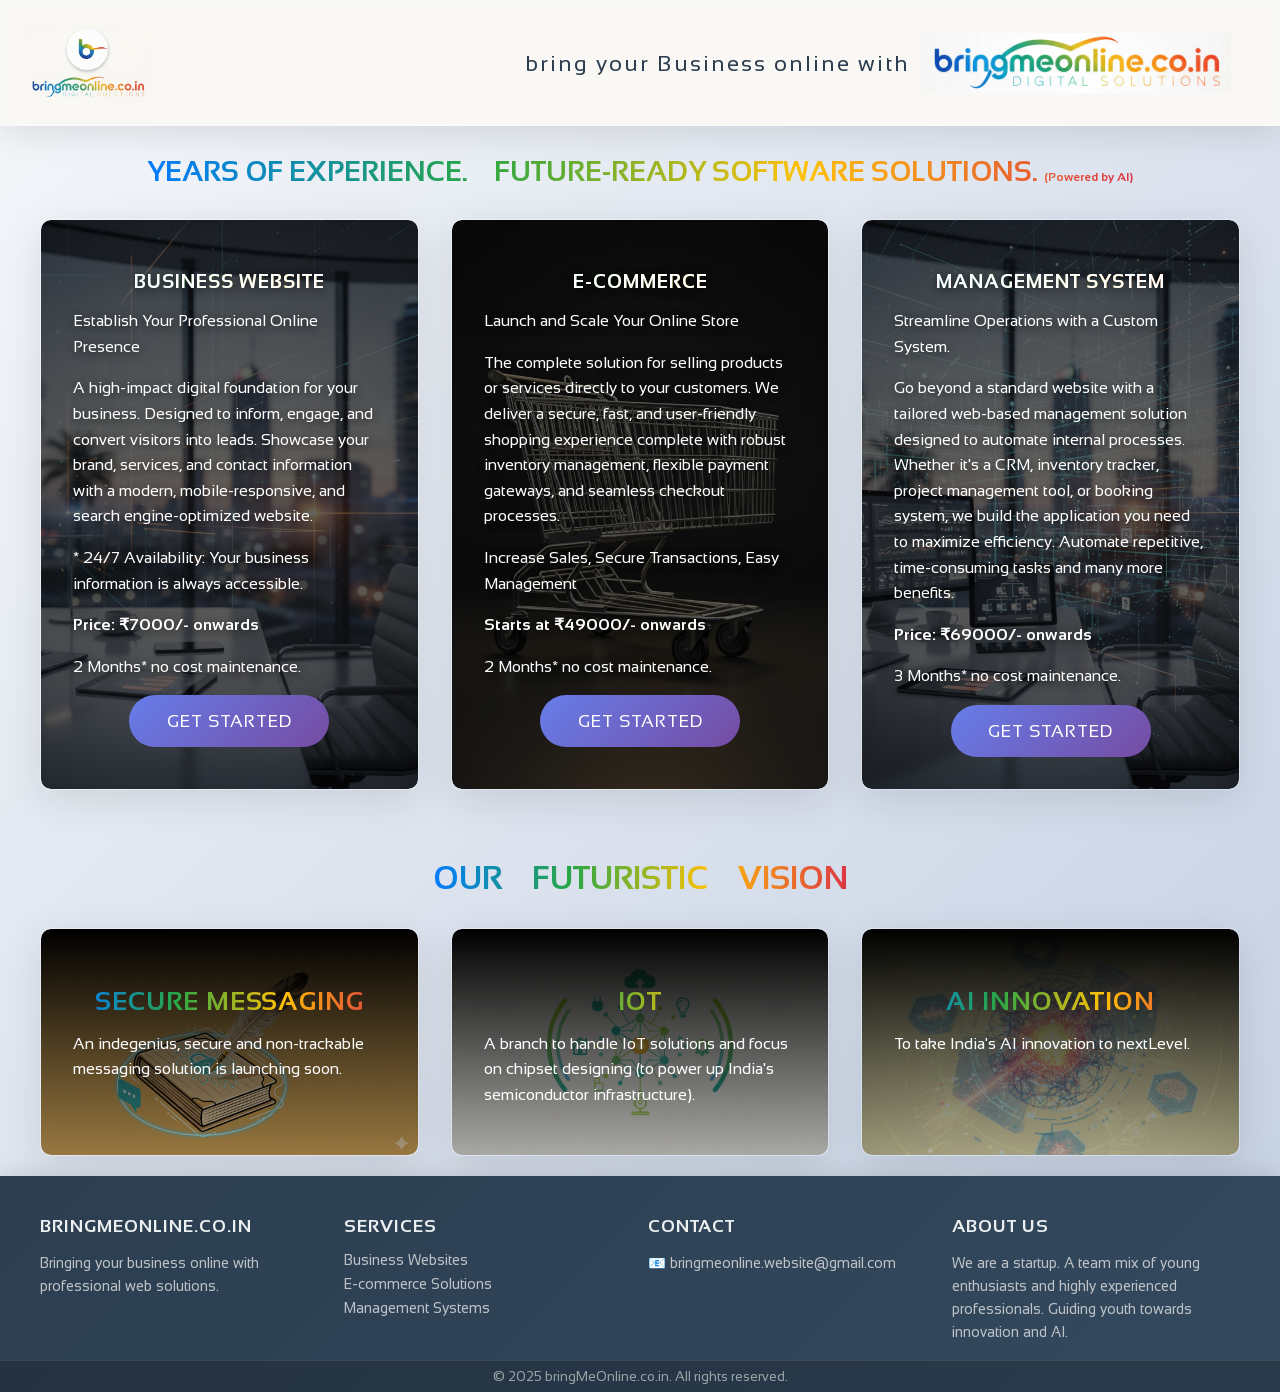
<file: index.html>
<html>
    <head>
        <meta name="viewport" content="width=device-width, initial-scale=1" />
        <link rel="preconnect" href="https://fonts.googleapis.com">
        <link rel="preconnect" href="https://fonts.gstatic.com" crossorigin>
        <link href="https://fonts.googleapis.com/css2?family=Sansation:wght@300;400;700&display=swap" rel="stylesheet">
        <link href="css/style.css" rel="stylesheet" />

        <link rel="icon" type="image/png" href="images/logo_new.png">
        <title>bringMeOnline.co.in</title>
    </head>
    <body>
        <h1 class="main-header">
            <img src="images/banner.png" alt="bringMeOnline logo" class="logo">
            <div class="h1-content">
                <div class="header-tagline"><span>bring your Business online with</span> <img class="label" src="images/label.png" /></div>
            </div>
        </h1>

        <div class="headline font-style-theme">YEARS OF EXPERIENCE. &nbsp;&nbsp; FUTURE-READY SOFTWARE SOLUTIONS. <span class="font-small">(Powered by AI)</span></div>
        
        <div class="container margin-b-10">
            <div class="specialization">
                <div class="static-website">
                    <h3 class="font-style-theme">Business Website</h3>
                    <p>Establish Your Professional Online Presence</p>
                    <p>A high-impact digital foundation for your business. Designed to inform, engage, and convert visitors into leads. Showcase your brand, services, and contact information with a modern, mobile-responsive, and search engine-optimized website.</p>
                    <p>* 24/7 Availability: Your business information is always accessible.</p>
                    <p><strong>Price: &#8377;7000/- onwards</strong></p>
                    <p>2 Months* no cost maintenance.</p>
                    <button id="static-website-button">Get Started</button>
                </div>
                <div class="e-commerce-website">
                    <h3 class="font-style-theme">E-commerce</h3>
                    <p>Launch and Scale Your Online Store</p>
                    <p>The complete solution for selling products or services directly to your customers. We deliver a secure, fast, and user-friendly shopping experience complete with robust inventory management, flexible payment gateways, and seamless checkout processes.</p>
                    <p>Increase Sales, Secure Transactions, Easy Management</p>
                    <p><strong>Starts at &#8377;49000/- onwards</strong></p>
                    <p>2 Months* no cost maintenance.</p>
                    <button id="e-commerce-website-button">Get Started</button>
                </div>
                <div class="management-system">
                    <h3 class="font-style-theme">Management System</h3>
                    <p>Streamline Operations with a Custom System.</p>
                    <p>Go beyond a standard website with a tailored web-based management solution designed to automate internal processes. Whether it's a CRM, inventory tracker, project management tool, or booking system, we build the application you need to maximize efficiency. Automate repetitive, time-consuming tasks and many more benefits.</p>
                    <!-- <p>* Boost Efficiency: Automate repetitive, time-consuming tasks.</p> -->
                    <p><strong>Price: &#8377;69000/- onwards</strong></p>
                    <p>3 Months* no cost maintenance.</p>
                    <button id="management-system-button">Get Started</button>
                </div>
            </div>
        </div>

        <div class="headline-2 font-style-theme">OUR &nbsp;&nbsp; FUTURISTIC &nbsp;&nbsp; VISION</div>

        <div class="container margin-b-5">
            <div class="specialization">
                <div class="msg-innovation">
                    <h3 class="font-style-theme">SECURE MESSAGING</h3>
                    <p>An indegenius, secure and non-trackable messaging solution is launching soon.</p>
                </div>
                <div class="iot-innovation">
                    <h3 class="font-style-theme">IOT</h3>
                    <p>A branch to handle IoT solutions and focus on chipset designing (to power up India's semiconductor infrastructure).</p>
                </div>
                <div class="ai-innovation">
                    <h3 class="font-style-theme">AI INNOVATION</h3>
                    <p>To take India's AI innovation to nextLevel.</p>
                </div>
            </div>
        </div>

        <!-- Fixed Footer -->
        <footer class="fixed-footer">
            <div class="footer-content">
                <div class="footer-section">
                    <h4>bringMeOnline.co.in</h4>
                    <p>Bringing your business online with professional web solutions.</p>
                </div>
                <div class="footer-section">
                    <h4>Services</h4>
                    <ul>
                        <li>Business Websites</li>
                        <li>E-commerce Solutions</li>
                        <li>Management Systems</li>
                    </ul>
                </div>
                <div class="footer-section">
                    <h4>Contact</h4>
                    <p>📧 bringmeonline.website@gmail.com</p>
                    <!-- <p>📞 +91 70182 93931</p> -->
                </div>
                <div class="footer-section">
                    <h4>About Us</h4>
                    <p>We are a startup. A team mix of young enthusiasts and highly experienced professionals. Guiding youth towards innovation and AI.</p>
                </div>
            </div>
            <div class="footer-bottom">
                <p>&copy; 2025 bringMeOnline.co.in. All rights reserved.</p>
            </div>
        </footer>

        <!-- Popup Modal -->
        <div id="popup-modal" class="popup-modal">
            <div class="popup-content">
                <span class="close-popup">&times;</span>
                <h2 class="font-style-theme">Get Started with Your Project</h2>
                <p>Thank you for your interest! Please fill out the form below and we'll get back to you in few some hours.</p>
                <form id="contact-form">
                    <div class="form-group">
                        <label for="name">Full Name *</label>
                        <input type="text" id="name" name="name" required>
                    </div>
                    <div class="form-group">
                        <label for="email">Email Address *</label>
                        <input type="email" id="email" name="email" required>
                    </div>
                    <div class="form-group">
                        <label for="phone">Phone Number *</label>
                        <input type="tel" id="phone" name="phone" required>
                    </div>
                    <div class="form-group">
                        <label for="service">Service Interested In *</label>
                        <select id="service" name="service" required>
                            <option value="">Select a service</option>
                            <option value="business-website">Business Website</option>
                            <option value="e-commerce">E-commerce</option>
                            <option value="management-system">Management System</option>
                            <option value="others">Others</option>
                        </select>
                    </div>
                    <div class="form-group">
                        <label for="message">Project Details</label>
                        <textarea id="message" name="message" rows="4" placeholder="Tell us about your project requirements... (basic idea, features or any sample website link.)"></textarea>
                    </div>
                    <button type="submit" class="submit-btn">Send Inquiry</button>
                </form>
            </div>
        </div>

        <script src="scripts/events.js" type="text/javascript"></script>
    </body>
</html>
</file>
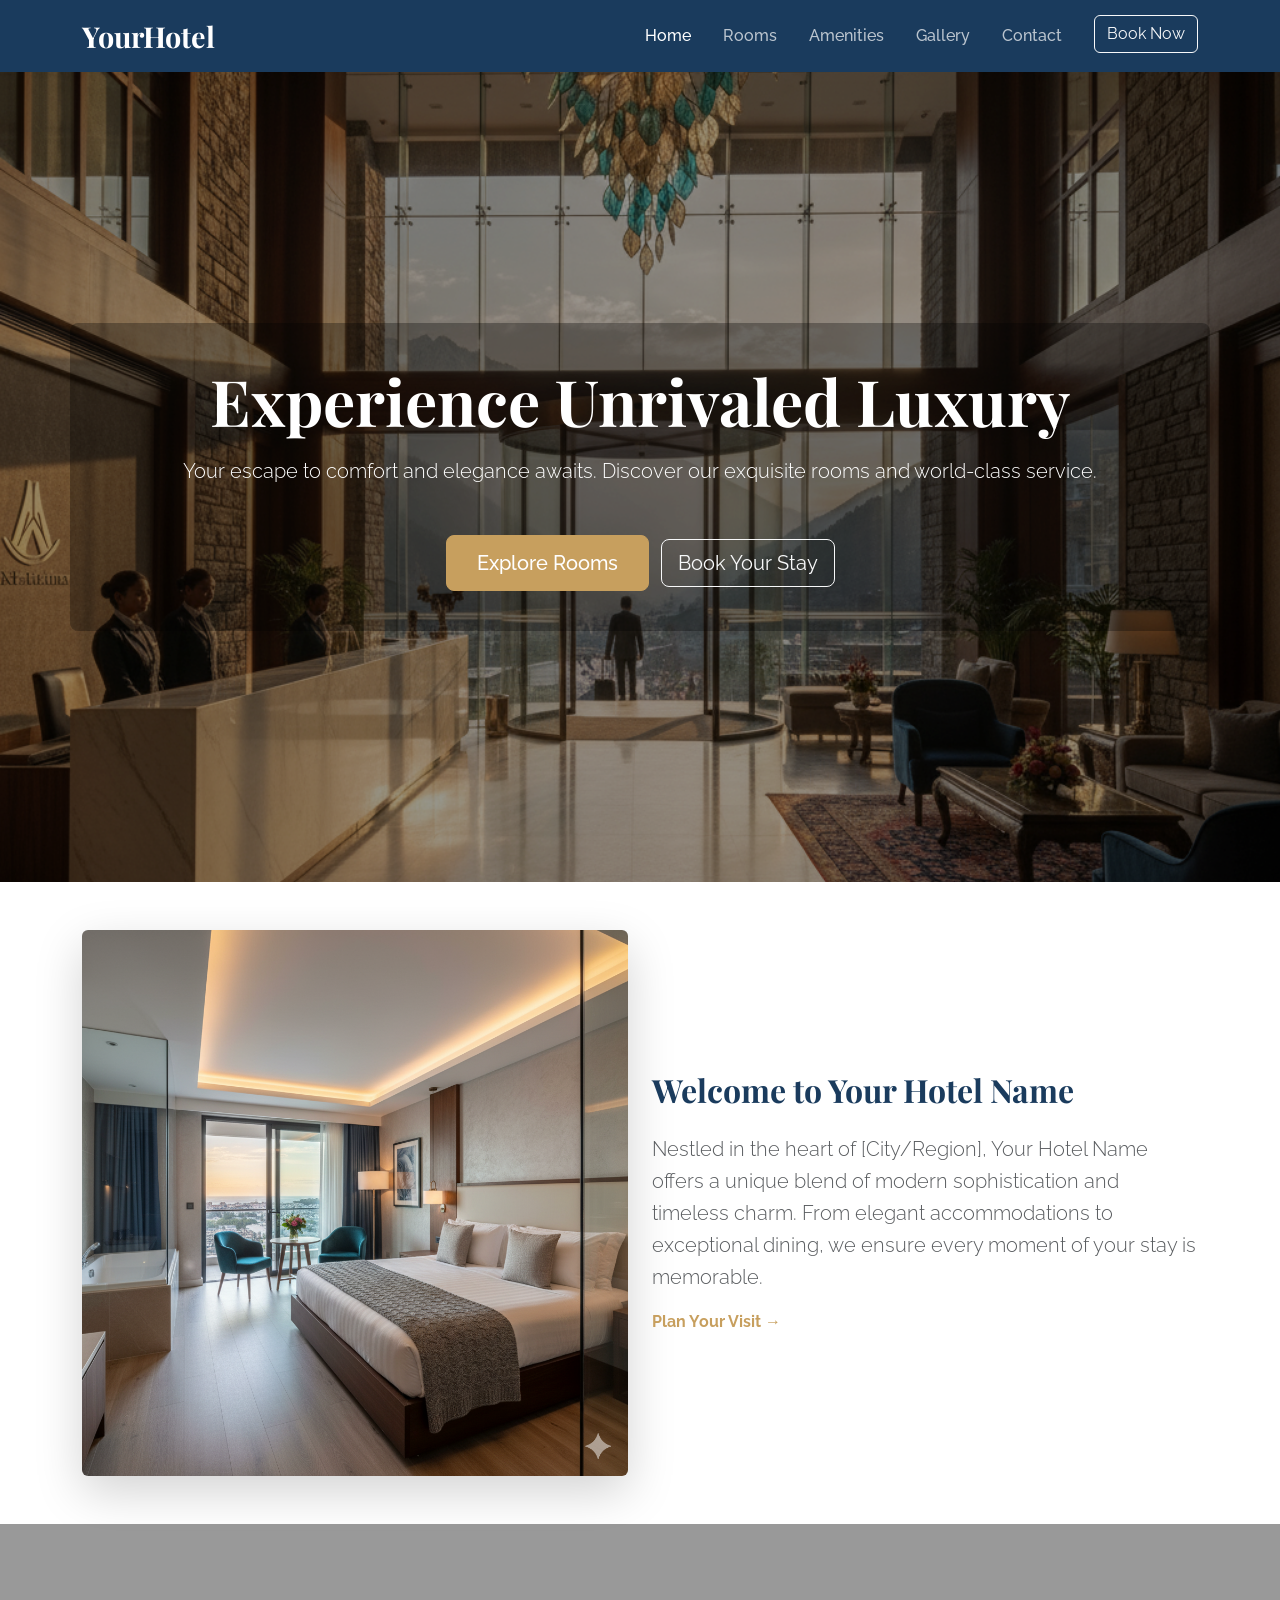
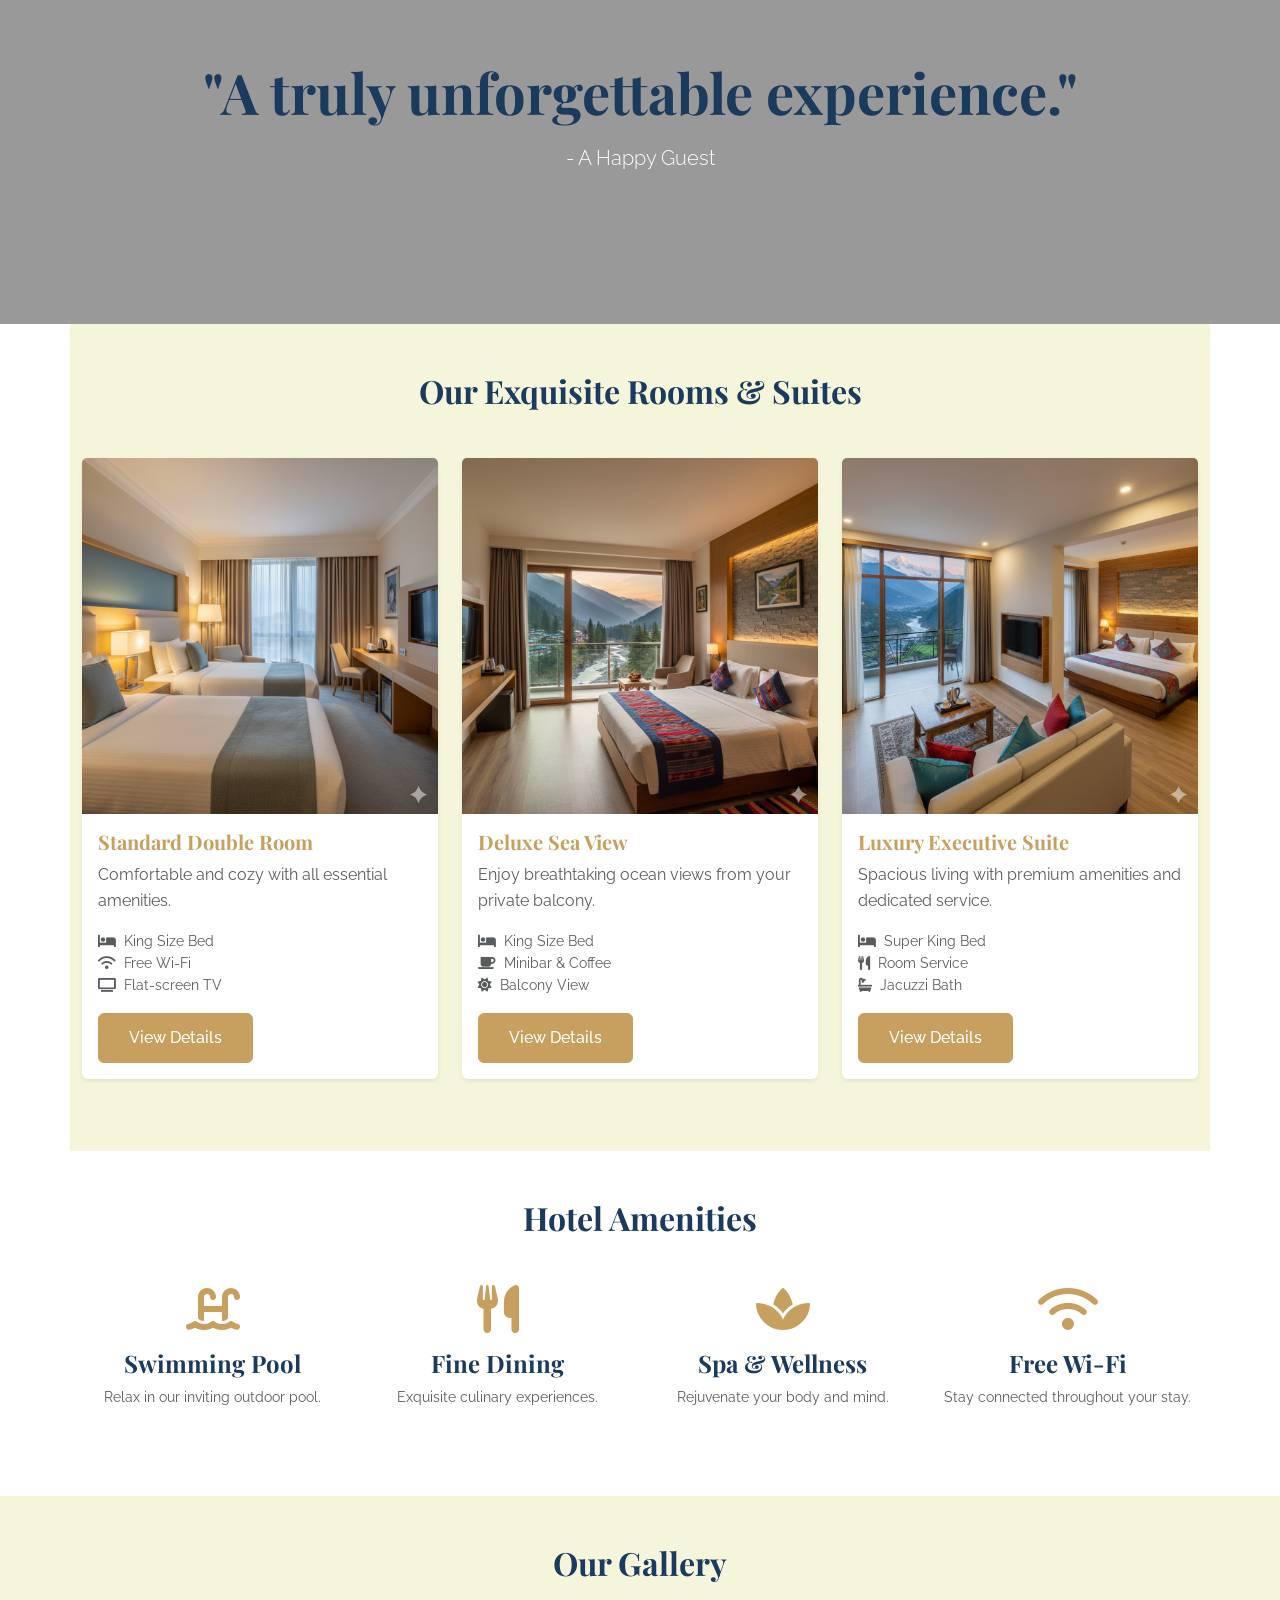
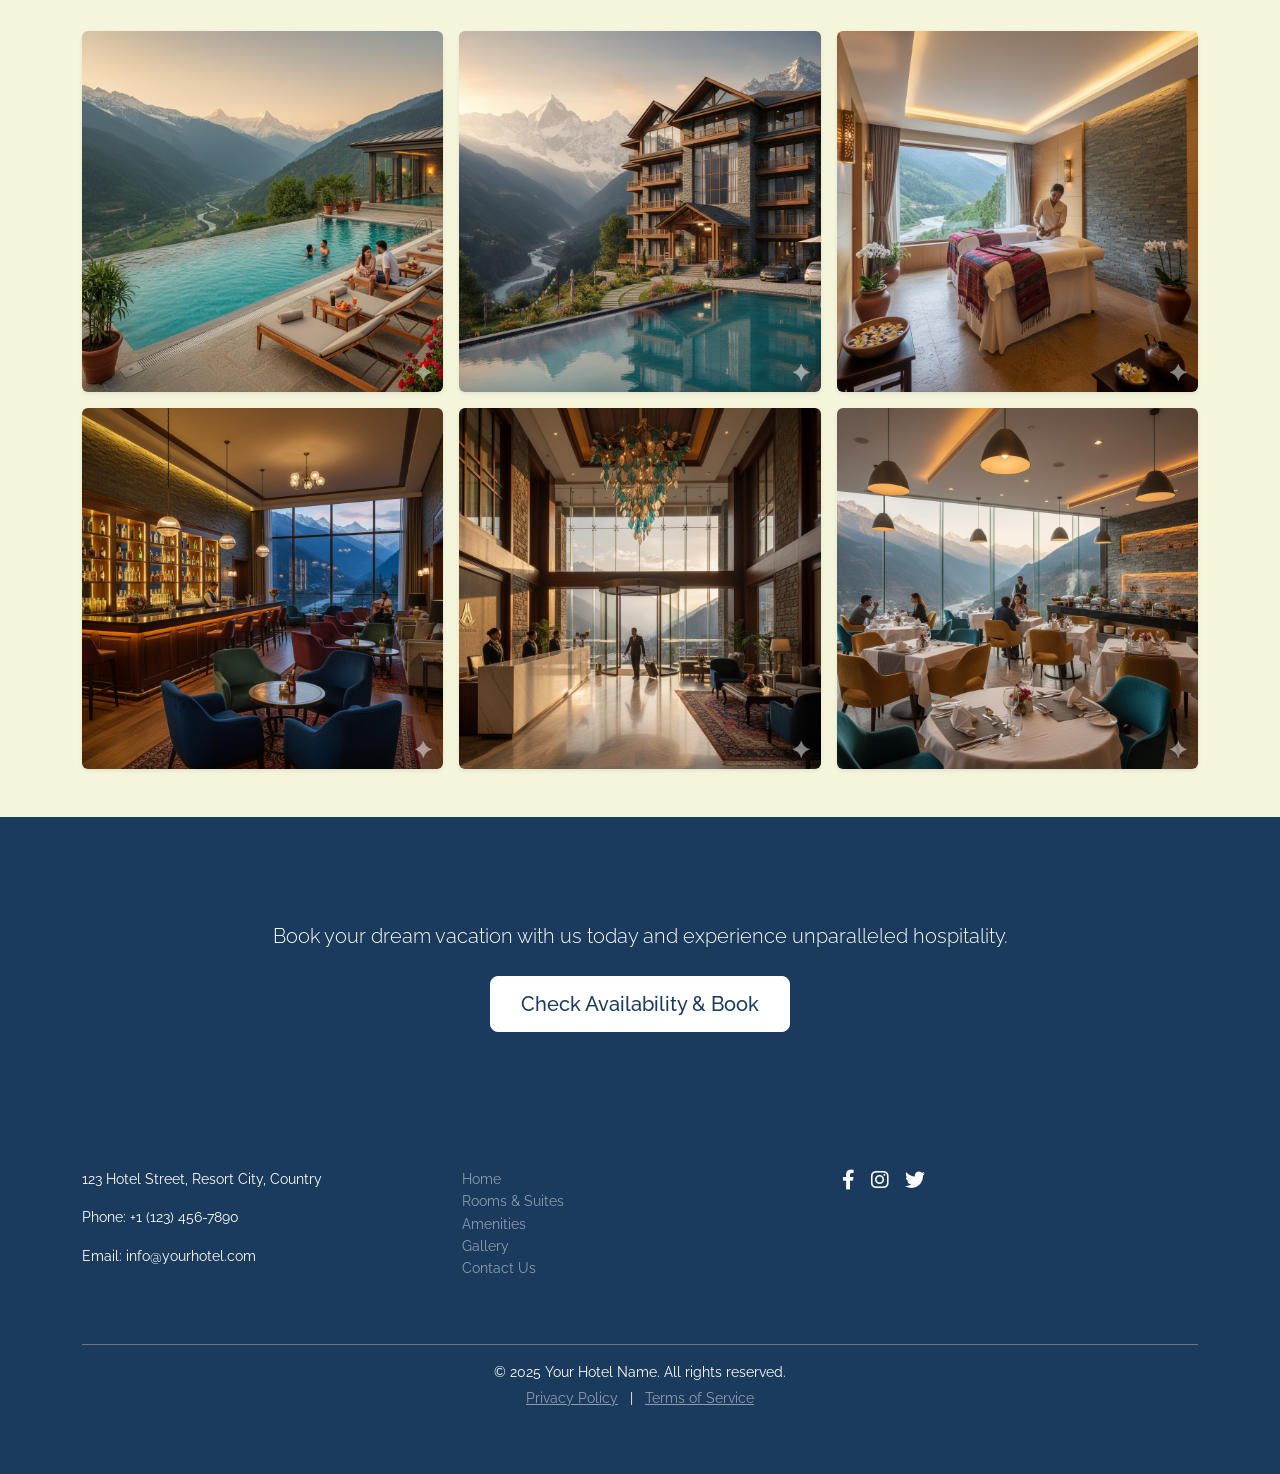
<file: templates/template2.html>
<!DOCTYPE html>
<html lang="en">
<head>
    <meta charset="UTF-8">
    <meta name="viewport" content="width-device-width, initial-scale=1.0">
    <title>Your Hotel Name - Luxury & Comfort</title>
    <link href="https://cdn.jsdelivr.net/npm/bootstrap@5.3.0/dist/css/bootstrap.min.css" rel="stylesheet">
    <link rel="stylesheet" href="css/template2.css">
    <link href="https://fonts.googleapis.com/css2?family=Playfair+Display:wght@700&family=Raleway:wght@400;500;700&display=swap" rel="stylesheet">
    <link rel="stylesheet" href="https://cdnjs.cloudflare.com/ajax/libs/font-awesome/6.0.0-beta3/css/all.min.css">
</head>
<body>

    <nav class="navbar navbar-expand-lg navbar-dark bg-dark-blue sticky-top">
        <div class="container">
            <a class="navbar-brand fw-bold text-white" href="#">YourHotel</a>
            <button class="navbar-toggler" type="button" data-bs-toggle="collapse" data-bs-target="#navbarNav" aria-controls="navbarNav" aria-expanded="false" aria-label="Toggle navigation">
                <span class="navbar-toggler-icon"></span>
            </button>
            <div class="collapse navbar-collapse" id="navbarNav">
                <ul class="navbar-nav ms-auto">
                    <li class="nav-item"><a class="nav-link mx-2 active" href="#home">Home</a></li>
                    <li class="nav-item"><a class="nav-link mx-2" href="#rooms">Rooms</a></li>
                    <li class="nav-item"><a class="nav-link mx-2" href="#amenities">Amenities</a></li>
                    <li class="nav-item"><a class="nav-link mx-2" href="#gallery">Gallery</a></li>
                    <li class="nav-item"><a class="nav-link mx-2" href="#contact">Contact</a></li>
                    <li class="nav-item"><a class="btn btn-outline-light ms-lg-3" href="#booking">Book Now</a></li>
                </ul>
            </div>
        </div>
    </nav>

    <header id="home" class="hero-section text-white text-center d-flex align-items-center justify-content-center parallax" 
        style="background-image: url('images/template2/1.png');">
        <div class="container overlay-content">
            <h1 class="display-1 fw-bold mb-3 font-playfair">
                Experience Unrivaled Luxury
            </h1>
            <p class="lead mb-5 font-raleway">
                Your escape to comfort and elegance awaits. Discover our exquisite rooms and world-class service.
            </p>
            <a href="#rooms" class="btn btn-primary btn-lg custom-btn-primary me-2">Explore Rooms</a>
            <a href="#booking" class="btn btn-outline-light btn-lg">Book Your Stay</a>
        </div>
    </header>

    <section id="about" class="container py-5">
        <div class="row align-items-center">
            <div class="col-md-6 mb-4 mb-md-0">
                <img src="images/template2/2.png" alt="Hotel Lobby" class="img-fluid rounded shadow-lg">
            </div>
            <div class="col-md-6">
                <h2 class="fw-bold mb-4 font-playfair text-dark-blue">Welcome to Your Hotel Name</h2>
                <p class="lead font-raleway text-muted">
                    Nestled in the heart of [City/Region], Your Hotel Name offers a unique blend of modern sophistication and timeless charm. From elegant accommodations to exceptional dining, we ensure every moment of your stay is memorable.
                </p>
                <a href="#contact" class="text-accent fw-bold text-decoration-none font-raleway">Plan Your Visit →</a>
            </div>
        </div>
    </section>

    <section class="parallax-quote parallax" 
        style="background-image: url('images/template2/3.png');">
        <div class="container text-center text-white overlay-content py-5">
            <h2 class="display-4 fw-bold font-playfair mb-3">"A truly unforgettable experience."</h2>
            <p class="lead font-raleway">- A Happy Guest</p>
        </div>
    </section>

    <section id="rooms" class="container py-5 bg-light-gray">
        <h2 class="text-center fw-bold mb-5 font-playfair text-dark-blue">Our Exquisite Rooms & Suites</h2>
        <div class="row">
            <div class="col-md-4 mb-4">
                <div class="card shadow-sm h-100">
                    <img src="images/template2/4.png" class="card-img-top" alt="Standard Room">
                    <div class="card-body">
                        <h5 class="card-title fw-bold font-playfair text-accent">Standard Double Room</h5>
                        <p class="card-text text-muted font-raleway">Comfortable and cozy with all essential amenities.</p>
                        <ul class="list-unstyled small text-muted">
                            <li><i class="fas fa-bed me-2"></i>King Size Bed</li>
                            <li><i class="fas fa-wifi me-2"></i>Free Wi-Fi</li>
                            <li><i class="fas fa-tv me-2"></i>Flat-screen TV</li>
                        </ul>
                        <a href="#booking" class="btn custom-btn-primary">View Details</a>
                    </div>
                </div>
            </div>
            <div class="col-md-4 mb-4">
                <div class="card shadow-sm h-100">
                    <img src="images/template2/5.png" class="card-img-top" alt="Deluxe Room">
                    <div class="card-body">
                        <h5 class="card-title fw-bold font-playfair text-accent">Deluxe Sea View</h5>
                        <p class="card-text text-muted font-raleway">Enjoy breathtaking ocean views from your private balcony.</p>
                        <ul class="list-unstyled small text-muted">
                            <li><i class="fas fa-bed me-2"></i>King Size Bed</li>
                            <li><i class="fas fa-coffee me-2"></i>Minibar & Coffee</li>
                            <li><i class="fas fa-sun me-2"></i>Balcony View</li>
                        </ul>
                        <a href="#booking" class="btn custom-btn-primary">View Details</a>
                    </div>
                </div>
            </div>
            <div class="col-md-4 mb-4">
                <div class="card shadow-sm h-100">
                    <img src="images/template2/6.png" class="card-img-top" alt="Luxury Suite">
                    <div class="card-body">
                        <h5 class="card-title fw-bold font-playfair text-accent">Luxury Executive Suite</h5>
                        <p class="card-text text-muted font-raleway">Spacious living with premium amenities and dedicated service.</p>
                        <ul class="list-unstyled small text-muted">
                            <li><i class="fas fa-bed me-2"></i>Super King Bed</li>
                            <li><i class="fas fa-utensils me-2"></i>Room Service</li>
                            <li><i class="fas fa-bath me-2"></i>Jacuzzi Bath</li>
                        </ul>
                        <a href="#booking" class="btn custom-btn-primary">View Details</a>
                    </div>
                </div>
            </div>
        </div>
    </section>

    <section id="amenities" class="container py-5">
        <h2 class="text-center fw-bold mb-5 font-playfair text-dark-blue">Hotel Amenities</h2>
        <div class="row text-center">
            <div class="col-md-3 mb-4">
                <i class="fas fa-swimming-pool fa-3x text-accent mb-3"></i>
                <h4 class="fw-bold font-raleway">Swimming Pool</h4>
                <p class="text-muted small font-raleway">Relax in our inviting outdoor pool.</p>
            </div>
            <div class="col-md-3 mb-4">
                <i class="fas fa-utensils fa-3x text-accent mb-3"></i>
                <h4 class="fw-bold font-raleway">Fine Dining</h4>
                <p class="text-muted small font-raleway">Exquisite culinary experiences.</p>
            </div>
            <div class="col-md-3 mb-4">
                <i class="fas fa-spa fa-3x text-accent mb-3"></i>
                <h4 class="fw-bold font-raleway">Spa & Wellness</h4>
                <p class="text-muted small font-raleway">Rejuvenate your body and mind.</p>
            </div>
            <div class="col-md-3 mb-4">
                <i class="fas fa-wifi fa-3x text-accent mb-3"></i>
                <h4 class="fw-bold font-raleway">Free Wi-Fi</h4>
                <p class="text-muted small font-raleway">Stay connected throughout your stay.</p>
            </div>
        </div>
    </section>

    <section id="gallery" class="bg-light-gray py-5">
        <div class="container">
            <h2 class="text-center fw-bold mb-5 font-playfair text-dark-blue">Our Gallery</h2>
            <div class="row g-3">
                <div class="col-md-4"><img src="images/template2/7.png" class="img-fluid rounded shadow-sm" alt="Gallery Image 1 (Pool)"></div>
                <div class="col-md-4"><img src="images/template2/8.png" class="img-fluid rounded shadow-sm" alt="Gallery Image 2 (Exterior)"></div>
                <div class="col-md-4"><img src="images/template2/9.png" class="img-fluid rounded shadow-sm" alt="Gallery Image 3 (Spa)"></div>
                <div class="col-md-4"><img src="images/template2/10.png" class="img-fluid rounded shadow-sm" alt="Gallery Image 4 (Bar)"></div>
                <div class="col-md-4"><img src="images/template2/11.png" class="img-fluid rounded shadow-sm" alt="Gallery Image 5 (Lobby)"></div>
                <div class="col-md-4"><img src="images/template2/12.png" class="img-fluid rounded shadow-sm" alt="Gallery Image 6 (Dining)"></div>
            </div>
        </div>
    </section>

    <section id="booking" class="cta-section text-center py-5 custom-bg-primary text-white">
        <div class="container">
            <h2 class="fw-bold mb-3 font-playfair">Ready for an Unforgettable Stay?</h2>
            <p class="lead mb-4 font-raleway">Book your dream vacation with us today and experience unparalleled hospitality.</p>
            <a href="#" class="btn btn-light btn-lg custom-btn-secondary">Check Availability & Book</a>
        </div>
    </section>

    <footer id="contact" class="bg-dark-blue text-white py-5">
        <div class="container">
            <div class="row">
                <div class="col-md-4 mb-4">
                    <h5 class="fw-bold font-playfair mb-3">Your Hotel Name</h5>
                    <p class="small font-raleway">123 Hotel Street, Resort City, Country</p>
                    <p class="small font-raleway">Phone: +1 (123) 456-7890</p>
                    <p class="small font-raleway">Email: info@yourhotel.com</p>
                </div>
                <div class="col-md-4 mb-4">
                    <h5 class="fw-bold font-playfair mb-3">Quick Links</h5>
                    <ul class="list-unstyled small">
                        <li><a href="#home" class="text-white-50 text-decoration-none font-raleway">Home</a></li>
                        <li><a href="#rooms" class="text-white-50 text-decoration-none font-raleway">Rooms & Suites</a></li>
                        <li><a href="#amenities" class="text-white-50 text-decoration-none font-raleway">Amenities</a></li>
                        <li><a href="#gallery" class="text-white-50 text-decoration-none font-raleway">Gallery</a></li>
                        <li><a href="#contact" class="text-white-50 text-decoration-none font-raleway">Contact Us</a></li>
                    </ul>
                </div>
                <div class="col-md-4 mb-4">
                    <h5 class="fw-bold font-playfair mb-3">Follow Us</h5>
                    <div class="d-flex social-icons">
                        <a href="#" class="text-white me-3"><i class="fab fa-facebook-f fa-lg"></i></a>
                        <a href="#" class="text-white me-3"><i class="fab fa-instagram fa-lg"></i></a>
                        <a href="#" class="text-white me-3"><i class="fab fa-twitter fa-lg"></i></a>
                    </div>
                </div>
            </div>
            <div class="text-center mt-4 pt-3 border-top border-secondary">
                <p class="mb-1 small font-raleway">&copy; 2025 Your Hotel Name. All rights reserved.</p>
                <p class="small">
                    <a href="#" class="text-white-50 mx-2 font-raleway">Privacy Policy</a> | 
                    <a href="#" class="text-white-50 mx-2 font-raleway">Terms of Service</a>
                </p>
            </div>
        </div>
    </footer>

    <script src="https://cdn.jsdelivr.net/npm/bootstrap@5.3.0/dist/js/bootstrap.bundle.min.js"></script>
</body>
</html>
</file>
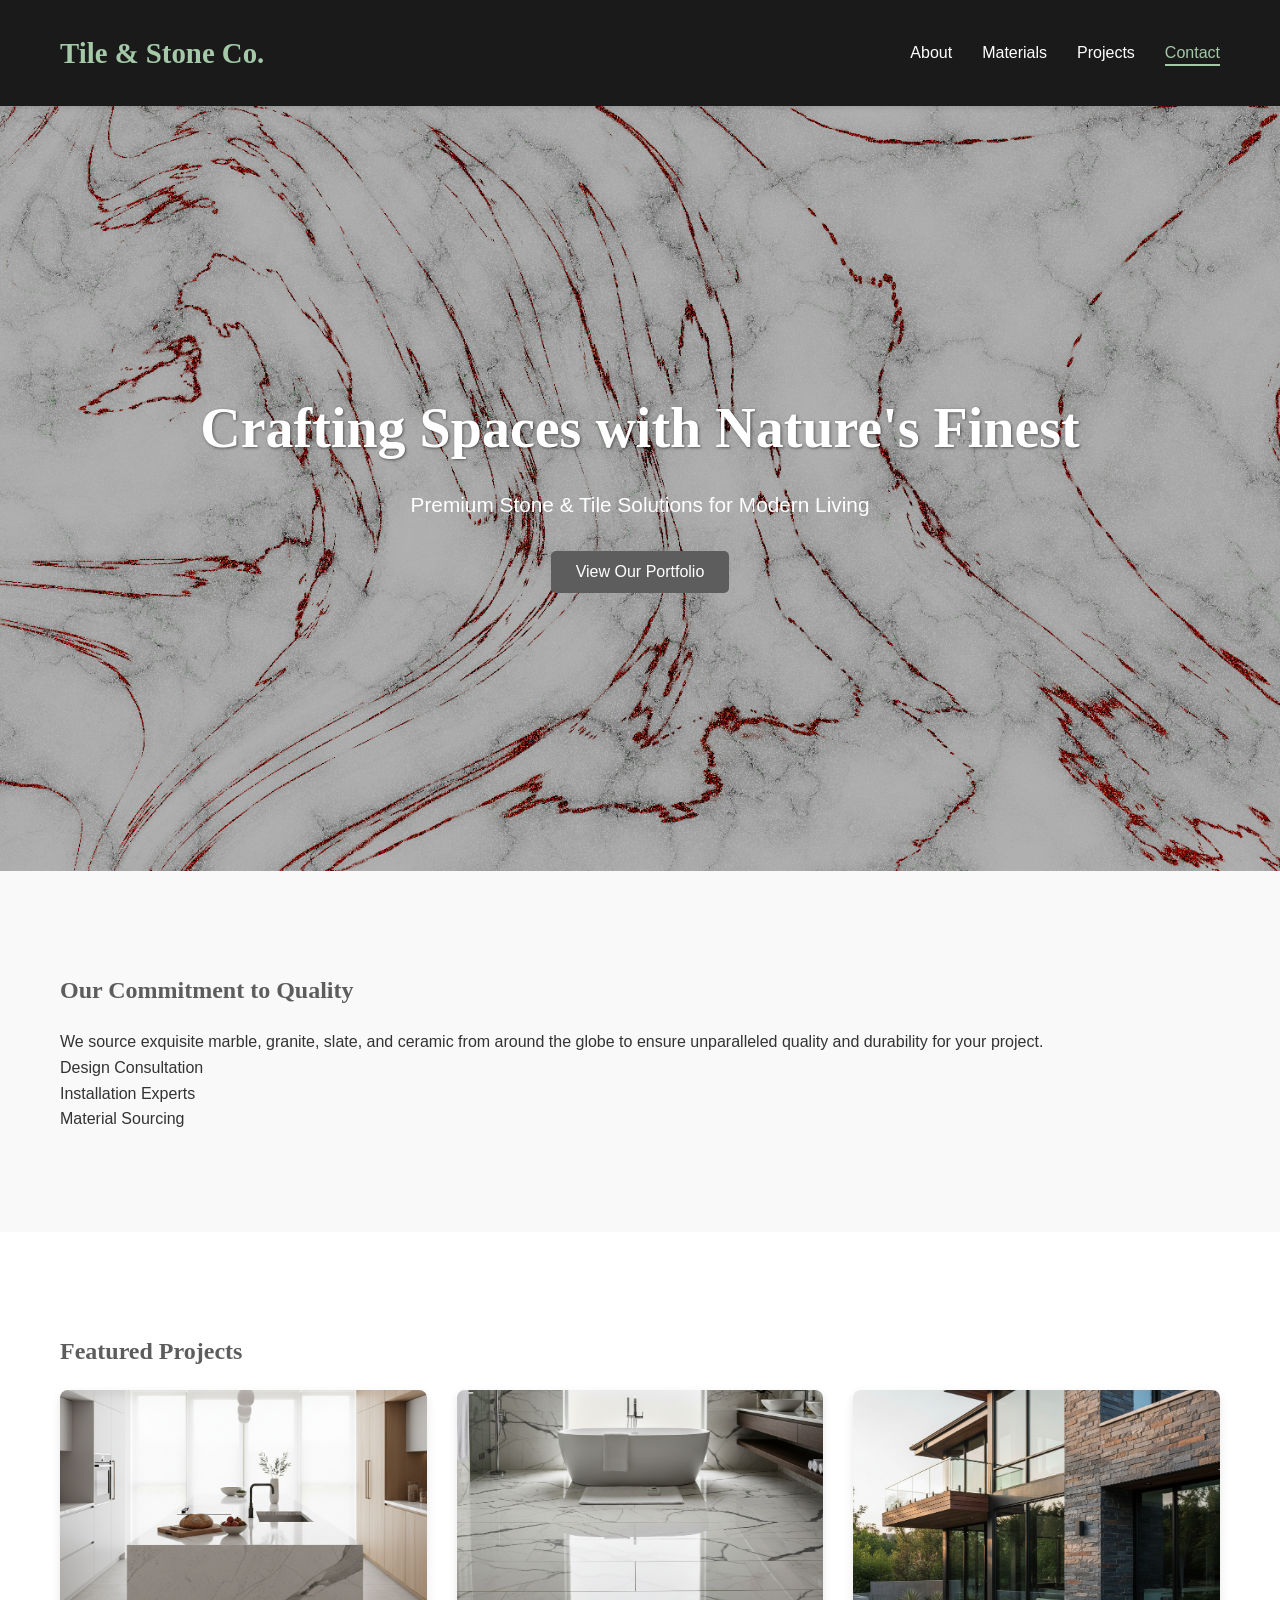
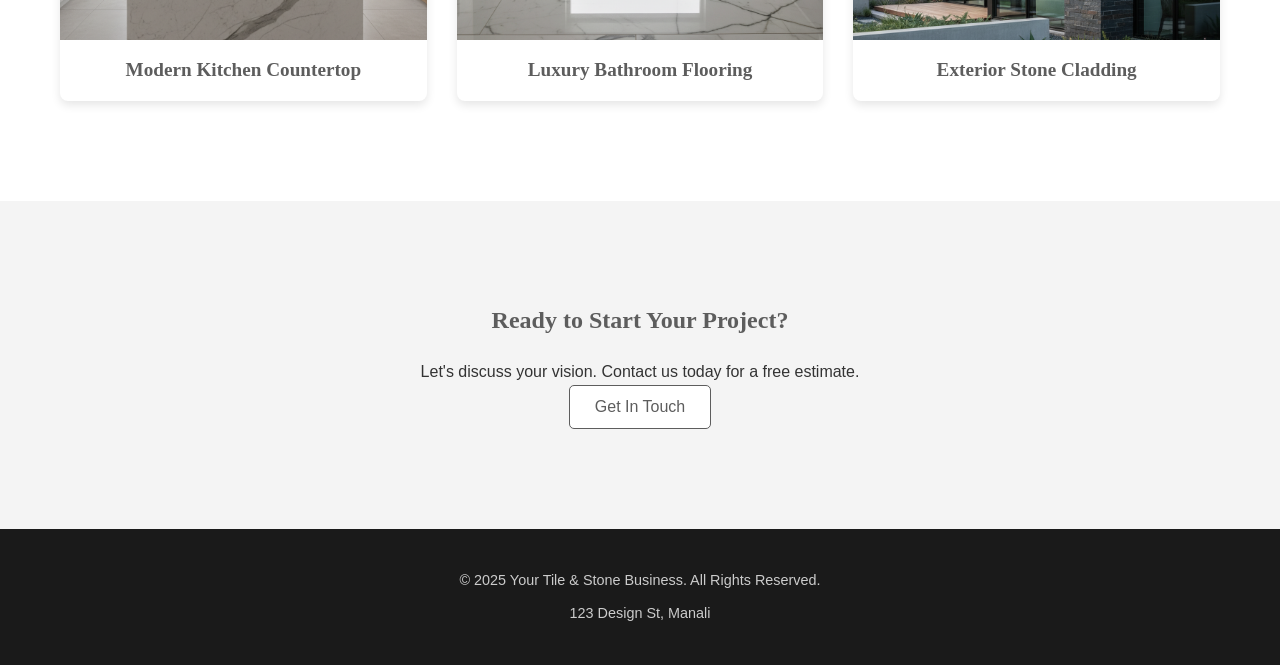
<file: templates/template3.html>
<!DOCTYPE html>
<html lang="en">
<head>
    <meta charset="UTF-8">
    <meta name="viewport" content="width=device-width, initial-scale=1.0">
    <title>Your Tile & Stone Business | Modern Design & Quality</title>
    <style>
        /* Minimal inline CSS for clarity. Move to a separate styles.css file for production! */
        body { font-family: sans-serif; margin: 0; color: #333; }
        .container { max-width: 1200px; margin: 0 auto; padding: 0 20px; }
        header, footer { background-color: #1a1a1a; color: white; padding: 15px 0; }
        .hero { min-height: 80vh; background: lightgray; text-align: center; display: flex; align-items: center; justify-content: center; color: white; }
        .section { padding: 80px 0; }
        .gallery-grid { display: grid; grid-template-columns: repeat(auto-fit, minmax(300px, 1fr)); gap: 20px; }
        .popup-overlay { position: fixed; top: 0; left: 0; width: 100%; height: 100%; background: rgba(0, 0, 0, 0.7); display: none; /* Hide by default */ justify-content: center; align-items: center; z-index: 1000; }
        .popup-content { background: white; padding: 40px; border-radius: 8px; width: 90%; max-width: 400px; position: relative; }
    </style>
    <link rel="stylesheet" href="css/template3.css">
</head>
<body>

    <header>
        <div class="container">
            <nav>
                <div class="logo">Tile & Stone Co.</div>
                <ul>
                    <li><a href="#about">About</a></li>
                    <li><a href="#materials">Materials</a></li>
                    <li><a href="#projects">Projects</a></li>
                    <li><a href="#" id="open-popup-btn">Contact</a></li>
                </ul>
            </nav>
        </div>
    </header>

    <main>
        <section class="hero" id="home">
            <div class="hero-content">
                <h1>Crafting Spaces with Nature's Finest</h1>
                <p>Premium Stone & Tile Solutions for Modern Living</p>
                <button id="cta-btn">View Our Portfolio</button>
            </div>
            </section>

        <section class="section about" id="about">
            <div class="container">
                <h2>Our Commitment to Quality</h2>
                <p>We source exquisite marble, granite, slate, and ceramic from around the globe to ensure unparalleled quality and durability for your project.</p>
                <div class="services-list">
                    <div>Design Consultation</div>
                    <div>Installation Experts</div>
                    <div>Material Sourcing</div>
                </div>
            </div>
        </section>

        <section class="section projects" id="projects">
            <div class="container">
                <h2>Featured Projects</h2>
                <div class="gallery-grid">
                    <div class="project-item">
                        <img src="images/template3/1.png" alt="Modern Kitchen Countertop">
                        <h3>Modern Kitchen Countertop</h3>
                    </div>
                    <div class="project-item">
                        <img src="images/template3/2.png" alt="Luxury Bathroom Flooring">
                        <h3>Luxury Bathroom Flooring</h3>
                    </div>
                    <div class="project-item">
                        <img src="images/template3/3.png" alt="Exterior Stone Cladding">
                        <h3>Exterior Stone Cladding</h3>
                    </div>
                </div>
            </div>
        </section>

        <section class="section cta-final" style="background-color: #f4f4f4; text-align: center;">
            <div class="container">
                <h2>Ready to Start Your Project?</h2>
                <p>Let's discuss your vision. Contact us today for a free estimate.</p>
                <button id="open-popup-footer-btn">Get In Touch</button>
            </div>
        </section>
    </main>

    <footer>
        <div class="container">
            <p>&copy; 2025 Your Tile & Stone Business. All Rights Reserved.</p>
            <div class="contact-info">
                <p>123 Design St, Manali</p> 
            </div>
        </div>
    </footer>

    <div class="popup-overlay" id="contact-popup">
        <div class="popup-content">
            <span class="close-btn" id="close-popup-btn">&times;</span>
            <h3>Schedule a Consultation</h3>
            <form action="#" method="POST">
                <label for="name">Name:</label>
                <input type="text" id="name" name="name" required><br><br>
                
                <label for="email">Email:</label>
                <input type="email" id="email" name="email" required><br><br>
                
                <label for="project">Project Details:</label>
                <textarea id="project" name="project" rows="4" required></textarea><br><br>
                
                <button type="submit">Send Inquiry</button>
            </form>
        </div>
    </div>

    <script src="scripts/template3.js"></script>

    </body>
</html>
</file>
<file: css/style.css>
body {
    font-family: 'Sansation', 'Segoe UI', Tahoma, Geneva, Verdana, sans-serif;
    margin: 0;
    padding: 0;
    min-height: 100vh;
    background: linear-gradient(135deg, #f5f7fa 0%, #c3cfe2 100%);
    display: flex;
    flex-direction: column;
    align-items: center;
    /* padding: 2rem 1rem 0 1rem; */
    overflow-x: hidden;
    overflow-y: auto;
    padding-bottom: 0;
}

/* Ensure media scale inside containers */
img, svg, video {
    max-width: 100%;
    height: auto;
}

html {
    overflow-x: hidden;
}

h1 {
    display: flex;
    align-items: center;
    justify-content: center;
    position: relative;
    color: #2c3e50;
    font-size: 2.5rem;
    font-weight: 400;
    letter-spacing: 2px;
    margin: 0;
    padding: 2rem 3rem;
    background: rgb(249 248 244);
    border-radius: 15px;
    box-shadow: 0 8px 32px rgba(0, 0, 0, 0.1);
    backdrop-filter: blur(10px);
    border: 1px solid rgba(255, 255, 255, 0.2);
    transition: transform 0.3s ease, box-shadow 0.3s ease;
    width: 96%;
    font-family: 'Sansation', sans-serif;
    box-sizing: border-box;
}

h1.main-header {
    margin: 0;
    width: 100%;
    border-radius: 0;
}

h1 .logo {
    position: absolute;
    left: 20px;
    top: 50%;
    transform: translateY(-50%);
    height: 80px;
    width: auto;
    z-index: 10;
}

h1:hover {
    /* transform: translateY(-5px); */
    box-shadow: 0 12px 40px rgba(0, 0, 0, 0.15);
}

h1 .highlight {
    background: linear-gradient(135deg, #667eea 0%, #764ba2 100%);
    -webkit-background-clip: text;
    -webkit-text-fill-color: transparent;
    background-clip: text;
    font-weight: 700;
    text-shadow: 0 2px 4px rgba(0, 0, 0, 0.1);
    letter-spacing: 3px;
    font-family: 'Sansation', sans-serif;
}
h1 .h1-content {
    text-align: center;
    flex: 1;
    display: flex;
    align-items: center;
    justify-content: flex-start;
    gap: 10px;
    font-size: 22px;
    width: 100%;
    margin: 0;
}

h1 .h1-content .header-tagline {
    margin-left: auto;
    display: flex;
    align-items: center;
    gap: 10px;
}

h1 .h1-content .about-link {
    color: #2c3e50;
    text-decoration: none;
    font-weight: 700;
    padding: 8px 14px;
    border-radius: 8px;
    background: rgba(255, 255, 255, 0.7);
    border: 1px solid rgba(0, 0, 0, 0.05);
    transition: background 0.2s ease, box-shadow 0.2s ease;
}

h1 .h1-content .about-link:hover {
    background: rgba(255, 255, 255, 0.95);
    box-shadow: 0 2px 8px rgba(0, 0, 0, 0.08);
}

h1 .label {
    width: auto;
    height: 60px;
    vertical-align: middle;
}

.container {
    width: 100%;
    max-width: 1200px;
    margin-top: 2rem;
    flex: 1;
    display: flex;
    align-items: center;
    justify-content: center;
}

.specialization {
    display: flex;
    gap: 2rem;
    justify-content: center;
    flex-wrap: wrap;
}

.static-website,
.e-commerce-website,
.management-system,
.ai-innovation,
.iot-innovation,
.msg-innovation {
    flex: 1;
    min-width: 250px;
    max-width: 350px;
    background: rgb(249 248 244);
    border-radius: 10px;
    padding: 2rem;
    box-shadow: 0 10px 40px rgba(0, 0, 0, 0.1);
    backdrop-filter: blur(10px);
    border: 1px solid rgba(255, 255, 255, 0.2);
    transition: transform 0.3s ease, box-shadow 0.3s ease;
    text-align: left;
}

.static-website:hover,
.e-commerce-website:hover,
.management-system:hover {
    transform: translateY(-2px);
    box-shadow: 0 15px 50px rgba(0, 0, 0, 0.15);
}

.static-website h3,
.e-commerce-website h3,
.management-system h3 {
    font-size: 1.6rem;
    color: #2c3e50;
    margin-bottom: 1rem;
    font-weight: 700;
    text-align: center;
    font-family: 'Sansation', sans-serif;
    letter-spacing: 1px;
}

.static-website p,
.e-commerce-website p,
.management-system p {
    color: #5a6c7d;
    line-height: 1.6;
    margin-bottom: 1rem;
}

.static-website ul,
.e-commerce-website ul,
.management-system ul {
    text-align: left;
    color: #5a6c7d;
    margin: 1.5rem 0;
    padding-left: 1.5rem;
}

.static-website li,
.e-commerce-website li,
.management-system li {
    margin-bottom: 0.5rem;
    line-height: 1.4;
}

.static-website button,
.e-commerce-website button,
.management-system button {
    background: linear-gradient(135deg, #667eea 0%, #764ba2 100%);
    color: white;
    border: none;
    padding: 1rem 2rem;
    border-radius: 50px;
    font-size: 1.1rem;
    font-weight: 400;
    cursor: pointer;
    transition: transform 0.3s ease, box-shadow 0.3s ease;
    margin-top: 1rem;
    width: 100%;
    max-width: 200px;
    display: block;
    margin-left: auto;
    margin-right: auto;
    font-family: 'Sansation', sans-serif;
    letter-spacing: 1px;
    text-transform: uppercase;
}

.static-website button:hover,
.e-commerce-website button:hover,
.management-system button:hover {
    transform: translateY(-2px);
    box-shadow: 0 8px 25px rgba(102, 126, 234, 0.4);
}

/* Business Website card with professional image background */
.static-website {
    position: relative;
    background: transparent; /* override default card background */
    color: #ffffff;
    overflow: hidden;
}

.static-website::before {
    content: "";
    position: absolute;
    inset: 0;
    background: linear-gradient(rgba(0,0,0,0.6), rgba(0,0,0,0.6)),
        url('../images/business.png') center / cover no-repeat;
    border-radius: inherit;
    z-index: 0;
}

.static-website > * {
    position: relative;
    z-index: 1;
}

.static-website h3,
.static-website p,
.static-website ul,
.static-website li {
    color: #ffffff;
    text-shadow: 0 2px 8px rgba(0, 0, 0, 0.6);
}

/* E-commerce card with professional image background */
.e-commerce-website {
    position: relative;
    background: transparent;
    color: #ffffff;
    overflow: hidden;
}

.e-commerce-website::before {
    content: "";
    position: absolute;
    inset: 0;
    background: linear-gradient(rgba(0,0,0,0.6), rgba(0,0,0,0.6)),
        url('../images/e-comm.png') center / cover no-repeat;
    border-radius: inherit;
    z-index: 0;
}

.e-commerce-website > * {
    position: relative;
    z-index: 1;
}

.e-commerce-website h3,
.e-commerce-website p,
.e-commerce-website ul,
.e-commerce-website li {
    color: #ffffff;
    text-shadow: 0 2px 8px rgba(0, 0, 0, 0.6);
}

/* Management System card with professional image background */
.management-system {
    position: relative;
    background: transparent;
    color: #ffffff;
    overflow: hidden;
}

.management-system::before {
    content: "";
    position: absolute;
    inset: 0;
    background: linear-gradient(rgba(0,0,0,0.6), rgba(0,0,0,0.6)),
        url('../images/management.png') center / cover no-repeat;
    border-radius: inherit;
    z-index: 0;
}

.management-system > * {
    position: relative;
    z-index: 1;
}

.management-system h3,
.management-system p,
.management-system ul,
.management-system li {
    color: #ffffff;
    text-shadow: 0 2px 8px rgba(0, 0, 0, 0.6);
}

.specialization h3,
.ai-innovation h3 {
    text-transform: uppercase;
    /* color: #2c3e50; */
    font-size: 1.2rem;
    font-weight: 600;
    letter-spacing: 1px;
    margin-bottom: 1rem;
}

/* Popup Modal Styles */
.popup-modal {
    display: none;
    position: fixed;
    z-index: 1000;
    left: 0;
    top: 0;
    width: 100%;
    height: 100%;
    background-color: rgba(0, 0, 0, 0.5);
    backdrop-filter: blur(5px);
}

.popup-content {
    background: linear-gradient(135deg, #f5f7fa 0%, #c3cfe2 100%);
    margin: 5% auto;
    padding: 2rem;
    border-radius: 20px;
    width: 90%;
    max-width: 600px;
    position: relative;
    box-shadow: 0 20px 60px rgba(0, 0, 0, 0.3);
    animation: popupSlideIn 0.3s ease-out;
}

/* Modal loader overlay */
.modal-loading-overlay {
    position: absolute;
    inset: 0;
    border-radius: 20px;
    background: rgba(255, 255, 255, 0.7);
    backdrop-filter: blur(2px);
    display: flex;
    align-items: center;
    justify-content: center;
    z-index: 10;
}

.modal-loading-overlay .spinner {
    width: 42px;
    height: 42px;
    border: 3px solid rgba(52, 73, 94, 0.2);
    border-top-color: #34495e;
    border-radius: 50%;
    animation: spin 0.9s linear infinite;
}

.modal-loading-overlay .loading-text {
    margin-top: 12px;
    color: #34495e;
    font-size: 0.95rem;
    font-weight: 600;
    letter-spacing: 0.3px;
}

@keyframes popupSlideIn {
    from {
        opacity: 0;
        transform: translateY(-50px);
    }
    to {
        opacity: 1;
        transform: translateY(0);
    }
}

.close-popup {
    position: absolute;
    right: 20px;
    top: 20px;
    font-size: 2rem;
    font-weight: bold;
    cursor: pointer;
    color: #666;
    transition: color 0.3s ease;
}

.close-popup:hover {
    color: #333;
}

.popup-content h2 {
    color: #2c3e50;
    margin-bottom: 1rem;
    text-align: center;
    font-size: 1.8rem;
    font-family: 'Sansation', sans-serif;
    font-weight: 700;
    letter-spacing: 1px;
}

.popup-content p {
    color: #5a6c7d;
    text-align: center;
    margin-bottom: 2rem;
    line-height: 1.6;
}

.form-group {
    margin-bottom: 1.5rem;
}

.form-group label {
    display: block;
    margin-bottom: 0.5rem;
    color: #2c3e50;
    font-weight: 400;
    font-family: 'Sansation', sans-serif;
    letter-spacing: 0.5px;
}

.form-group input,
.form-group select,
.form-group textarea {
    width: 100%;
    padding: 0.8rem;
    border: 2px solid #e1e8ed;
    border-radius: 10px;
    font-size: 1rem;
    transition: border-color 0.3s ease, box-shadow 0.3s ease;
    box-sizing: border-box;
}

.form-group input:focus,
.form-group select:focus,
.form-group textarea:focus {
    outline: none;
    border-color: #667eea;
    box-shadow: 0 0 0 3px rgba(102, 126, 234, 0.1);
}

.submit-btn {
    background: linear-gradient(135deg, #667eea 0%, #764ba2 100%);
    color: white;
    border: none;
    padding: 1rem 2rem;
    border-radius: 50px;
    font-size: 1.1rem;
    font-weight: 400;
    cursor: pointer;
    transition: transform 0.3s ease, box-shadow 0.3s ease;
    width: 100%;
    margin-top: 1rem;
    font-family: 'Sansation', sans-serif;
    letter-spacing: 1px;
    text-transform: uppercase;
}

.submit-btn:hover {
    transform: translateY(-2px);
    box-shadow: 0 8px 25px rgba(102, 126, 234, 0.4);
}

/* Loading state for submit button */
.submit-btn.loading {
    position: relative;
    opacity: 0.85;
    pointer-events: none;
}

.submit-btn.loading::after {
    content: "";
    position: absolute;
    right: 16px;
    top: 50%;
    width: 16px;
    height: 16px;
    border: 2px solid rgba(255, 255, 255, 0.5);
    border-top-color: #ffffff;
    border-radius: 50%;
    transform: translateY(-50%);
    animation: spin 0.8s linear infinite;
}

@keyframes spin {
    from { transform: translateY(-50%) rotate(0deg); }
    to { transform: translateY(-50%) rotate(360deg); }
}

/* Toast notifications */
.toast {
    position: fixed;
    left: 50%;
    bottom: 24px;
    transform: translateX(-50%);
    background: #2ecc71; /* default success */
    color: #ffffff;
    padding: 0.9rem 1.2rem;
    border-radius: 10px;
    box-shadow: 0 10px 30px rgba(0,0,0,0.15);
    z-index: 2000;
    font-family: 'Sansation', sans-serif;
    letter-spacing: 0.3px;
    opacity: 0;
    pointer-events: none;
    animation: toastIn 200ms ease-out forwards, toastOut 200ms ease-in forwards 2600ms;
}

.toast.error {
    background: #e74c3c;
}

@keyframes toastIn {
    from { transform: translateX(-50%) translateY(10px); opacity: 0; }
    to { transform: translateX(-50%) translateY(0); opacity: 1; }
}

@keyframes toastOut {
    to { transform: translateX(-50%) translateY(10px); opacity: 0; }
}

/* Footer is static across all viewport heights */

@media (max-width: 490px) {
    .headline {
        font-size: 16px !important;
    }
}

@media (min-width: 491px) and (max-width: 768px) {
    .popup-content {
        margin: 10% auto;
        padding: 1.5rem;
        width: 95%;
    }
    
    .popup-content h2 {
        font-size: 1.5rem;
    }

    .headline {
        font-size: 19px !important;
    }
}

@media (max-width: 1024px) {
    .specialization {
        flex-direction: column;
        align-items: center;
    }
    
    .static-website,
    .e-commerce-website,
    .management-system {
        max-width: 100%;
        /* width: 100%; */
        /* min-width: 250px; */
    }
}

@media (max-width: 768px) {
    h1 {
        font-size: 1.6rem;
        padding: 1rem 1rem;
    }
    
    h1 .logo {
        height: 50px;
    }
    
    .static-website,
    .e-commerce-website,
    .management-system {
        padding: 1.2rem;
    }
    
    h1 .h1-content {
        gap: 8px;
        font-size: 18px;
        flex-wrap: wrap;
    }
    
    h1 .h1-content .about-link {
        padding: 6px 10px;
        font-weight: 600;
    }
    
    h1 .h1-content .header-tagline {
        margin-left: 0;
        width: 100%;
        justify-content: flex-end;
        display: flex;
        margin-top: 6px;
    }
}

/* Fixed Footer Styles */
.fixed-footer {
    position: static;
    background: linear-gradient(135deg, #2c3e50 0%, #34495e 100%);
    color: white;
    z-index: 100;
    box-shadow: 0 -4px 20px rgba(0, 0, 0, 0.1);
    width: 100%;
    align-self: stretch;
}

.footer-content {
    display: flex;
    justify-content: space-around;
    align-items: flex-start;
    padding: 1rem 0.75rem 0.5rem 0.75rem;
    max-width: 1200px;
    margin: 0 auto;
    flex-wrap: wrap;
    gap: 1rem;
}

.footer-section {
    flex: 1;
    min-width: 200px;
    text-align: left;
}

.footer-section h4 {
    color: #ecf0f1;
    margin-bottom: 1rem;
    font-size: 1.1rem;
    font-weight: 700;
    text-transform: uppercase;
    letter-spacing: 1px;
    font-family: 'Sansation', sans-serif;
}

.footer-section p {
    color: #bdc3c7;
    line-height: 1.6;
    margin-bottom: 0.5rem;
    font-size: 0.9rem;
}

.footer-section ul {
    list-style: none;
    padding: 0;
    margin: 0;
}

.footer-section li {
    color: #bdc3c7;
    margin-bottom: 0.5rem;
    font-size: 0.9rem;
    transition: color 0.3s ease;
}

.footer-section li:hover {
    color: #3498db;
}

.social-links {
    display: flex;
    gap: 1rem;
    margin-top: 0.5rem;
}

.social-links a {
    display: inline-block;
    font-size: 1.5rem;
    text-decoration: none;
    transition: transform 0.3s ease;
}

.social-links a:hover {
    transform: translateY(-2px);
}

.footer-bottom {
    background: rgba(0, 0, 0, 0.2);
    text-align: center;
    padding: 0.5rem;
    border-top: 1px solid rgba(255, 255, 255, 0.1);
}

.footer-bottom p {
    color: #95a5a6;
    margin: 0;
    font-size: 0.85rem;
}

.headline {
    padding-top: 30px;
    font-size: 28px;
    font-weight: 700;
    display: inline-block;
    text-align: center;
}

.headline-2 {
    padding-top: 30px;
    font-size: 32px;
    font-weight: 700;
    display: inline-block;
    text-align: center;
}

.font-style-theme {
    background: -webkit-linear-gradient(90deg, #007bff, #28a745, #ffc107, #dc3545);
    background: linear-gradient(90deg, #007bff, #28a745, #ffc107, #dc3545);
    -webkit-background-clip: text;
    background-clip: text;
    color: transparent;
}

.button-theme {
    /* 1. Set the four-color gradient background */
    background: linear-gradient(90deg, #007bff, #28a745, #ffc107, #dc3545) !important;
    
    /* 2. Optional: Style the text to stand out against the busy background */
    color: white; /* White text looks sharp against the dark/vibrant gradient */
    font-weight: bold;
    text-shadow: 1px 1px 2px rgba(0, 0, 0, 0.4); /* Adds contrast for better readability */

    /* 3. General Button Styling (Adjust as needed) */
    padding: 10px 25px;
    border: none; /* Remove default button border */
    border-radius: 6px;
    cursor: pointer;
    transition: transform 0.2s ease, box-shadow 0.2s ease;
}

.button-theme:hover {
    transform: translateY(-2px);
    box-shadow: 0 4px 10px rgba(0, 0, 0, 0.2);
}

.margin-b-5 {
    margin-bottom: 20px;
}
.margin-b-10 {
    margin-bottom: 40px;
}

/* Business Website card with professional image background */
.ai-innovation {
    position: relative;
    background: transparent; /* override default card background */
    color: #ffffff;
    overflow: hidden;
}

.ai-innovation::before {
    content: "";
    position: absolute;
    inset: 0;
    background: linear-gradient(rgba(0,0,0,1), rgba(0,0,0,0.3)), url('../images/ai.png') center / cover no-repeat;
    border-radius: inherit;
    z-index: 0;
}

.ai-innovation > * {
    position: relative;
    z-index: 1;
}

.ai-innovation h3 {
    font-size: 1.6rem;
    margin-bottom: 1rem;
    font-weight: 700;
    text-align: center;
    font-family: 'Sansation', sans-serif;
    letter-spacing: 1px;
}

.ai-innovation p {
    line-height: 1.6;
    margin-bottom: 1rem;
}

/* IoT */
.iot-innovation {
    position: relative;
    background: transparent; /* override default card background */
    color: #ffffff;
    overflow: hidden;
}

.iot-innovation::before {
    content: "";
    position: absolute;
    inset: 0;
    background: linear-gradient(rgba(0,0,0,1), rgba(0,0,0,0.3)), url('../images/iot.png') center / cover no-repeat;
    border-radius: inherit;
    z-index: 0;
}

.iot-innovation > * {
    position: relative;
    z-index: 1;
}

.iot-innovation h3 {
    font-size: 1.6rem;
    margin-bottom: 1rem;
    font-weight: 700;
    text-align: center;
    font-family: 'Sansation', sans-serif;
    letter-spacing: 1px;
}

.iot-innovation p {
    line-height: 1.6;
    margin-bottom: 1rem;
}

/* MSG */
.msg-innovation {
    position: relative;
    background: transparent; /* override default card background */
    color: #ffffff;
    overflow: hidden;
}

.msg-innovation::before {
    content: "";
    position: absolute;
    inset: 0;
    background: linear-gradient(rgba(0,0,0,1), rgba(0,0,0,0.3)), url('../images/msg.png') center / cover no-repeat;
    border-radius: inherit;
    z-index: 0;
}

.msg-innovation > * {
    position: relative;
    z-index: 1;
}

.msg-innovation h3 {
    font-size: 1.6rem;
    margin-bottom: 1rem;
    font-weight: 700;
    text-align: center;
    font-family: 'Sansation', sans-serif;
    letter-spacing: 1px;
}

.msg-innovation p {
    line-height: 1.6;
    margin-bottom: 1rem;
}

.font-small {
    font-size: 12px;
}

@media (max-width: 768px) {
    /* body {
        padding: 1rem 0.5rem 0 0.5rem;
    } */
    
    .container {
        margin-top: 0.8rem;
    }
    
    .footer-content {
        flex-direction: column;
        gap: 1rem;
        padding: 1rem 0.5rem 0.5rem 0.5rem;
    }
    
    .footer-section {
        min-width: 100%;
        text-align: center;
    }
    
    .social-links {
        justify-content: center;
    }
    
    .footer-section h4 {
        font-size: 0.9rem;
    }
    
    .footer-section p,
    .footer-section li {
        font-size: 0.8rem;
    }
    
    .footer-bottom {
        padding: 0.5rem;
    }
    
    .footer-bottom p {
        font-size: 0.75rem;
    }
}

@media (max-width: 480px) {
    h1 {
        font-size: 1.3rem;
        padding: 0.8rem;
    }
    h1 .logo {
        height: 40px;
    }
    h1 .h1-content {
        font-size: 16px;
        gap: 6px;
    }
    .submit-btn {
        padding: 0.8rem 1.2rem;
        font-size: 1rem;
        border-radius: 40px;
    }
    .footer-content {
        padding: 0.8rem 0.5rem 0.5rem 0.5rem;
        gap: 0.8rem;
    }
    .header-tagline .label {
        height: 35px;
    }
    .headline-2 {
        font-size: 22px;
    }
}

@media (min-width: 200px) and (max-width: 944px) {
    .header-tagline span {
        display: none !important;
    }

    .specialization {
        padding: 10px;
    }
}
</file>
<file: templates/css/template2.css>
/* Custom CSS (style.css) for Hotel Theme */

/* General Styling & Fonts */
body {
    font-family: 'Raleway', sans-serif; /* Modern, clean body text */
    color: #333; /* Dark gray for good contrast */
    line-height: 1.6;
}

h1, h2, h3, h4, h5, h6 {
    font-family: 'Playfair Display', serif; /* Elegant, classic headings */
    color: #1A3B5D; /* Deep Ocean Blue for headings */
}

/* Custom Colors and Utilities */
.text-dark-blue {
    color: #1A3B5D !important;
}

.bg-dark-blue {
    background-color: #1A3B5D !important;
}

.text-accent {
    color: #C79F5E !important; /* Golden Accent */
}

.custom-bg-primary {
    background-color: #1A3B5D !important; /* Deep Ocean Blue */
}

.bg-light-gray {
    background-color: #F5F5DC !important; /* Light Taupe */
}

/* Custom Button Styling */
.custom-btn-primary {
    background-color: #C79F5E; /* Golden Accent */
    border-color: #C79F5E;
    color: white;
    transition: all 0.3s ease;
    padding: 12px 30px;
    font-weight: 500;
}

.custom-btn-primary:hover {
    background-color: #b38b4d; /* Slightly darker gold on hover */
    border-color: #b38b4d;
    color: white;
}

.custom-btn-secondary {
    background-color: white;
    color: #1A3B5D; /* Deep Ocean Blue text */
    border-color: white;
    transition: all 0.3s ease;
    padding: 12px 30px;
    font-weight: 500;
}

.custom-btn-secondary:hover {
    background-color: #e9ecef;
    color: #1A3B5D;
    border-color: #e9ecef;
}

/* Navigation Specifics */
.navbar-brand {
    font-size: 1.8rem;
    font-family: 'Playfair Display', serif;
}

.nav-link {
    color: rgba(255, 255, 255, 0.7) !important;
    font-weight: 500;
}

.nav-link.active, .nav-link:hover {
    color: white !important;
}

/* Hero Section */
.hero-section {
    min-height: 90vh; /* Make hero section full height */
    background-color: #333; /* Fallback for parallax */
    position: relative;
}

.hero-section .overlay-content {
    position: relative; /* Ensure content is above any potential overlay */
    z-index: 2;
    background-color: rgba(0, 0, 0, 0.3); /* Subtle dark overlay for text readability */
    padding: 40px;
    border-radius: 8px;
}

.hero-section h1 {
    font-size: 4rem; /* Larger hero title */
    color: white;
}

/* Parallax Effect - KEY CSS */
.parallax {
    background-attachment: fixed; /* Key for parallax */
    background-position: center;
    background-repeat: no-repeat;
    background-size: cover;
    position: relative; /* Needed for overlay */
}

.parallax-quote {
    min-height: 400px;
    display: flex;
    align-items: center;
    justify-content: center;
}

/* Overlay for Parallax Sections (to ensure text readability) */
.parallax:before {
    content: "";
    position: absolute;
    top: 0;
    left: 0;
    right: 0;
    bottom: 0;
    background: rgba(0, 0, 0, 0.4); /* Dark overlay */
    z-index: 1;
}

.parallax .overlay-content {
    position: relative;
    z-index: 2;
}

/* Section Padding */
section {
    padding: 80px 0;
}

/* Image Styling */
.img-fluid.rounded.shadow-lg {
    transition: transform 0.3s ease, box-shadow 0.3s ease;
}

.img-fluid.rounded.shadow-lg:hover {
    transform: translateY(-5px);
    box-shadow: 0 1rem 3rem rgba(0,0,0,.175) !important;
}

/* Rooms Section Cards */
.card {
    border: none;
    transition: transform 0.3s ease, box-shadow 0.3s ease;
}

.card:hover {
    transform: translateY(-5px);
    box-shadow: 0 0.5rem 1rem rgba(0, 0, 0, 0.15) !important;
}

.card-title {
    font-family: 'Playfair Display', serif;
}

.card-text {
    font-family: 'Raleway', sans-serif;
}

/* Amenities Icons */
.amenities i {
    font-size: 3.5rem;
    margin-bottom: 20px;
}

/* Footer Social Icons */
.social-icons a {
    transition: color 0.3s ease;
}

.social-icons a:hover {
    color: #C79F5E !important; /* Golden accent on hover */
}
</file>
<file: templates/css/template3.css>
/* --- 1. GLOBAL RESET & BASE STYLES --- */
:root {
    --primary-color: #5D5D5D; /* Dark Gray / Slate for professional feel */
    --secondary-color: #A3C9A8; /* Light Sage Green for accents (like natural stone/moss) */
    --text-color: #333333;
    --background-light: #F9F9F9;
    --background-dark: #1A1A1A;
    --font-serif: 'Georgia', serif; 
    --font-sans: 'Arial', sans-serif;
    --transition-speed: 0.3s;
}

/* Enable smooth scrolling for all sections */
html {
    scroll-behavior: smooth;
}

* {
    margin: 0;
    padding: 0;
    box-sizing: border-box;
}

body {
    font-family: var(--font-sans);
    line-height: 1.6;
    color: var(--text-color);
    background-color: white; /* Clean white background */
}

/* Global container for centering content */
.container {
    max-width: 1200px;
    margin: 0 auto;
    padding: 0 20px;
}

h1, h2, h3 {
    font-family: var(--font-serif);
    margin-bottom: 20px;
    color: var(--primary-color);
}

a {
    text-decoration: none;
    color: white;
    transition: color var(--transition-speed);
}

/* --- 2. HEADER & NAVIGATION --- */
header {
    background-color: var(--background-dark);
    position: sticky;
    top: 0;
    z-index: 500;
    box-shadow: 0 2px 5px rgba(0, 0, 0, 0.1);
}

nav {
    display: flex;
    justify-content: space-between;
    align-items: center;
    padding: 15px 0;
}

.logo {
    font-family: var(--font-serif);
    font-size: 1.8rem;
    font-weight: bold;
    color: var(--secondary-color); /* Highlight the business name */
}

nav ul {
    list-style: none;
    display: flex;
}

nav ul li {
    margin-left: 30px;
}

nav ul li a:hover {
    color: var(--secondary-color);
}

/* --- 3. BUTTONS & CTAS --- */
button {
    background-color: var(--primary-color);
    color: white;
    border: none;
    padding: 12px 25px;
    font-size: 1rem;
    cursor: pointer;
    border-radius: 5px;
    transition: background-color var(--transition-speed), transform 0.2s;
}

button:hover {
    background-color: var(--secondary-color);
    color: var(--text-color);
    transform: translateY(-2px); /* Slight lift for smoothness */
}

/* --- 4. SECTION STYLING --- */
.section {
    padding: 100px 0;
}

/* Alternating background color for visual separation */
.about {
    background-color: var(--background-light);
}

.cta-final {
    background-color: var(--secondary-color);
    color: var(--text-color);
    text-align: center;
}

.cta-final button {
    background-color: white;
    color: var(--primary-color);
    border: 1px solid var(--primary-color);
}

.cta-final button:hover {
    background-color: var(--primary-color);
    color: white;
}

/* --- 5. HERO SECTION --- */
.hero {
    /* Placeholder for a high-quality background image (e.g., a polished marble slab) */
    background: url('../images/template3/4.jpg') center/cover no-repeat;
    min-height: 85vh;
    display: flex;
    align-items: center;
    justify-content: center;
    text-align: center;
    color: white;
    /* Dark overlay to ensure text readability */
    position: relative;
    z-index: 1; 
}

.hero::after {
    content: '';
    position: absolute;
    top: 0;
    left: 0;
    right: 0;
    bottom: 0;
    background: rgba(0, 0, 0, 0.3); /* Semi-transparent overlay */
    z-index: -1;
}

.hero h1 {
    font-size: 3.5rem;
    margin-bottom: 15px;
    color: white;
    text-shadow: 1px 1px 3px rgba(0, 0, 0, 0.5);
}

.hero p {
    font-size: 1.3rem;
    margin-bottom: 30px;
}

/* --- 6. PROJECT GALLERY GRID --- */
.gallery-grid {
    display: grid;
    grid-template-columns: repeat(auto-fit, minmax(300px, 1fr));
    gap: 30px;
}

.project-item {
    overflow: hidden;
    border-radius: 8px;
    box-shadow: 0 4px 10px rgba(0, 0, 0, 0.1);
    background-color: white;
    transition: transform var(--transition-speed);
}

.project-item:hover {
    transform: translateY(-5px); /* Smooth hover effect */
    box-shadow: 0 8px 15px rgba(0, 0, 0, 0.15);
}

.project-item img {
    width: 100%;
    height: 250px;
    object-fit: cover;
    display: block;
    transition: transform 1s ease-out; /* Smooth zoom on hover */
}

.project-item:hover img {
    transform: scale(1.05);
}

.project-item h3 {
    padding: 15px;
    font-size: 1.2rem;
    margin: 0;
    text-align: center;
}

/* --- 7. POPUP MODAL STYLING --- */
.popup-overlay {
    position: fixed;
    top: 0;
    left: 0;
    width: 100%;
    height: 100%;
    background: rgba(0, 0, 0, 0.8);
    /* Use flex to perfectly center the popup */
    display: flex; 
    justify-content: center;
    align-items: center;
    z-index: 1000;
    opacity: 0; /* Initially hidden */
    visibility: hidden;
    transition: opacity var(--transition-speed), visibility var(--transition-speed);
}

/* Class to show the popup (to be added/removed by JavaScript) */
.popup-overlay.active {
    opacity: 1;
    visibility: visible;
}

.popup-content {
    background: white;
    padding: 40px;
    border-radius: 10px;
    width: 90%;
    max-width: 450px;
    position: relative;
    box-shadow: 0 5px 20px rgba(0, 0, 0, 0.3);
    /* Simple scale-in animation */
    transform: scale(0.9);
    transition: transform 0.4s ease-out;
}

.popup-overlay.active .popup-content {
    transform: scale(1);
}

.close-btn {
    position: absolute;
    top: 15px;
    right: 25px;
    font-size: 1.8rem;
    color: var(--primary-color);
    cursor: pointer;
    line-height: 1;
    transition: color 0.2s;
}

.close-btn:hover {
    color: red;
}

.popup-content form input, 
.popup-content form textarea {
    width: 100%;
    padding: 10px;
    margin-top: 5px;
    margin-bottom: 15px;
    border: 1px solid #ddd;
    border-radius: 4px;
}

/* --- 8. FOOTER --- */
footer {
    background-color: var(--background-dark);
    color: #cccccc;
    padding: 40px 0;
    font-size: 0.9rem;
    text-align: center;
}

footer .contact-info p {
    margin-top: 10px;
}

/* --- 9. MEDIA QUERIES (Responsiveness) --- */
@media (max-width: 768px) {
    nav {
        flex-direction: column;
    }
    nav ul {
        margin-top: 10px;
        justify-content: center;
    }
    nav ul li {
        margin: 0 15px;
    }
    
    .hero h1 {
        font-size: 2.5rem;
    }

    .section {
        padding: 60px 0;
    }
}

nav ul li a.active {
    color: var(--secondary-color); /* Matches the hover color */
    border-bottom: 2px solid var(--secondary-color);
    padding-bottom: 3px;
}
</file>
